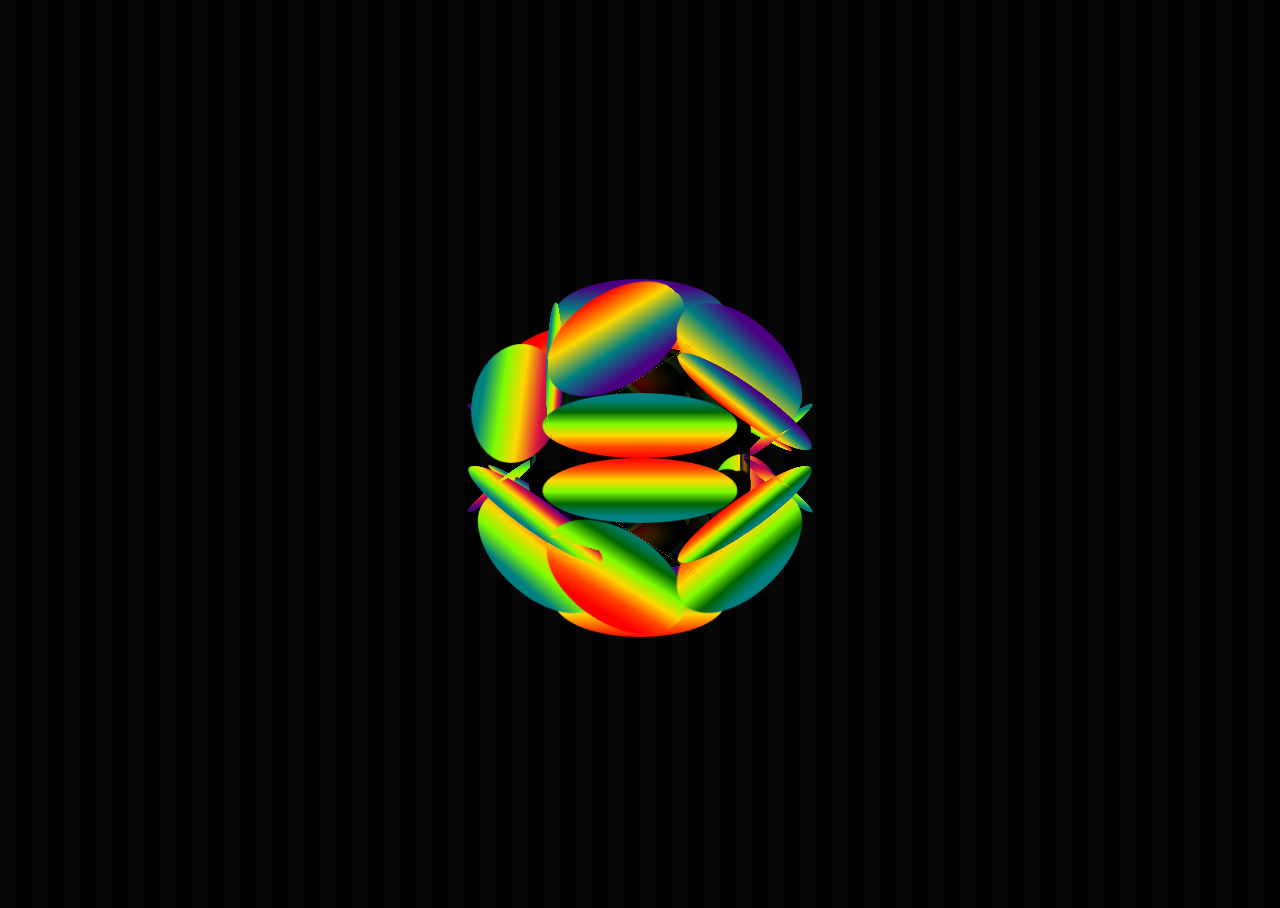
<file: Butterflies/index.html>
<!DOCTYPE html>
<html lang="en">
<head>
    <meta charset="UTF-8">
    <meta http-equiv="X-UA-Compatible" content="IE=edge">
    <meta name="viewport" content="width=device-width, initial-scale=1.0">
    <title>Butterflies</title>
    <style>
    BODY {
	 perspective: 1000px;
	 perspective-origin: center center;
	 overflow: hidden;
	 font-size: 14px;
	 background: #000;
	 background-image: linear-gradient(to right, rgba(255, 255, 255, .026) 50%, transparent 40%);
	 background-size: 2rem 100%;
}
 .container {
	 width: 15em;
	 height: 15em;
	 transform-style: preserve-3d;
	 animation: rotate 15s infinite linear;
}
 .cube {
	 position: absolute;
	 width: 15em;
	 height: 15em;
	 transform-style: preserve-3d;
}
 .cube--2 {
	 transform: rotateX(135deg) rotateY(135deg);
}
 .cube--3 {
	 transform: rotateX(135deg) rotateZ(135deg);
}
 .side {
	 position: absolute;
	 width: 15em;
	 height: 15em;
	 transform-style: preserve-3d;
}
 .spot {
	 position: absolute;
	 top: 0;
	 right: 0;
	 bottom: 0;
	 left: 0;
	 margin: auto;
	 width: 45%;
	 height: 45%;
	 box-shadow: 0 0 35px 25px black inset;
	 border-radius: 60%;
	 transform-style: preserve-3d;
}  /* gb */
 .spot::before,.spot::after {
	 content: "";
	 display:block;
	 position: absolute;
	 top: 50%;
	 left: 50%;
	 margin-top: -3em;
	 margin-left: -6em;
	 width: 12em;
	 height: 6em;
	 box-sizing: border-box;
     mask-size: contain;
	 mask-repeat: no-repeat;
	 mask-position: center bottom;
	 animation: wing 0.8s infinite;
}
 .spot::before {
	 transform: rotateX(-50deg) translateY(-50%);
	 color: gold;
     border-radius: 60%;
}
 .spot::after {
	 transform: rotateX(-130deg) translateY(-50%);
	 color: teal;
     border-radius: 50%;
}
 .spot--top::before, .spot--top::after {
	 background: linear-gradient(to bottom, indigo 10%, teal, gold, red);
	 animation-delay: -0.1166666667s;

}
 .spot--bottom::before, .spot--bottom::after {
	 background: linear-gradient(to top, indigo 10%, teal, gold, red);
	 animation-delay: -0.2333333333s;
    
}
 .spot--left::before, .spot--left::after {
	 background: linear-gradient(to bottom, indigo 10%, crimson, gold, lawngreen, teal);
	 animation-delay: -0.35s;
}  /* gb */
 .spot--right::before, .spot--right::after {
	 background: linear-gradient(to top, indigo, crimson, gold, lawngreen, teal 90%);
	 animation-delay: -0.4666666667s;
}
 .spot--back::before, .spot--back::after {
	 background: linear-gradient(to top, teal, darkgreen, lawngreen, gold, orangered, red 90%);
	 animation-delay: -0.5833333333s;
}
 .spot--front::before, .spot--front::after {
	 background: linear-gradient(to bottom, teal 10%, darkgreen, lawngreen, gold, orangered, red);
	 animation-delay: -0.7s;
}
 .side--back {
	 transform: translateZ(-7.5em) rotateY(180deg);
}
 .side--left {
	 transform: translateX(-7.5em) rotateY(-90deg);
}
 .side--right {
	 transform: translateX(7.5em) rotateY(90deg);
}
 .side--top {
	 transform: translateY(-7.5em) rotateX(90deg);
}
 .side--bottom {
	 transform: translateY(7.5em) rotateX(-90deg);
}
 .side--front {
	 transform: translateZ(7.5em);
}
 @keyframes rotate {
	 100% {
		 transform: rotateX(360deg) rotateY(720deg) rotateZ(360deg);
	}
}
 @keyframes wing {
	 50% {
		 transform: rotateX(-90deg) translateY(-50%);
	}
}
 @keyframes bg-size {
	 0% {
		 background-size: 100% 100%;
		 background-position: 0 50%;
	}
	 50% {
		 background-size: 100% 200%;
		 background-position: 0 0%;
	}
	 100% {
		 background-size: 100% 100%;
		 background-position: 0 50%;
	}
}
 HTML, BODY {
	 height: 100%;
}
 BODY {
	 display: flex;
	 justify-content: center;
	 align-items: center;
}

 
    </style>
</head>
<body>
    <div class="container">
        <div class="cube cube--1">
            <div class="side side--back">
                <div class="spot spot--back"></div>
            </div>
            <div class="side side--left">
                <div class="spot spot--left"></div>
            </div>
            <div class="side side--right">
                <div class="spot spot--right"></div>
            </div>
            <div class="side side--top">
                <div class="spot spot--top"></div>
            </div>
            <div class="side side--bottom">
                <div class="spot spot--bottom"></div>
            </div>
            <div class="side side--front">
                <div class="spot spot--front"></div>
            </div>
        </div>
        
        <div class="cube cube--2">
            <div class="side side--back">
                <div class="spot spot--back"></div>
            </div>
            <div class="side side--left">
                <div class="spot spot--left"></div>
            </div>
            <div class="side side--right">
                <div class="spot spot--right"></div>
            </div>
            <div class="side side--top">
                <div class="spot spot--top"></div>
            </div>
            <div class="side side--bottom">
                <div class="spot spot--bottom"></div>
            </div>
            <div class="side side--front">
                <div class="spot spot--front"></div>
            </div>
        </div>
        
        <div class="cube cube--3">
            <div class="side side--back">
                <div class="spot spot--back"></div>
            </div>
            <div class="side side--left">
                <div class="spot spot--left"></div>
            </div>
            <div class="side side--right">
                <div class="spot spot--right"></div>
            </div>
            <div class="side side--top">
                <div class="spot spot--top"></div>
            </div>
            <div class="side side--bottom">
                <div class="spot spot--bottom"></div>
            </div>
            <div class="side side--front">
                <div class="spot spot--front"></div>
            </div>
        </div>
    </div>


</body>
</html>
</file>
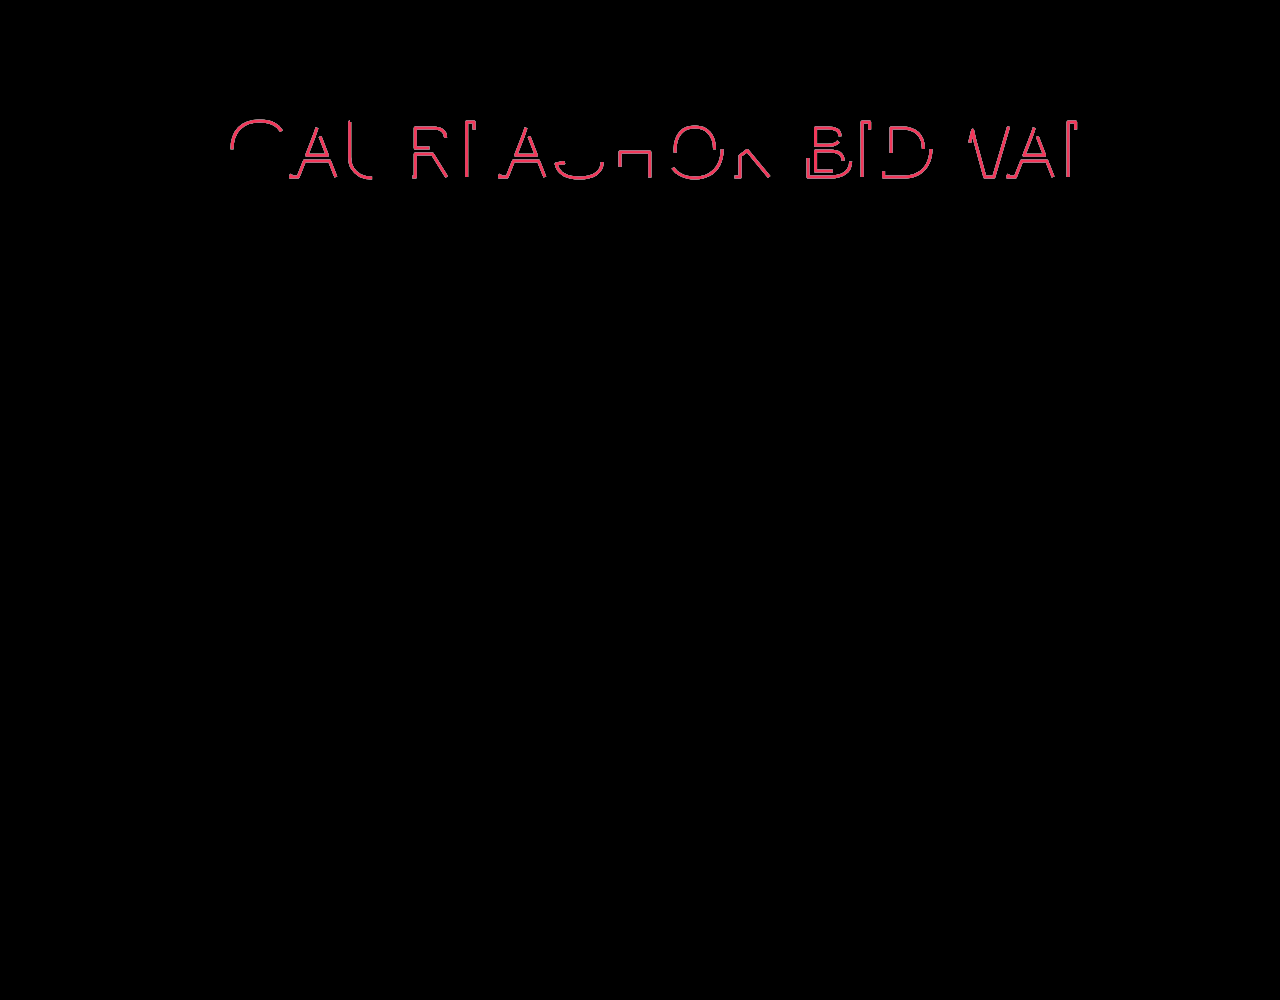
<file: My name/index.html>
<!DOCTYPE html>
<html lang="en" dir="ltr">
<head>
    <title>Digital Clock practice with glowing effect |GB </title>
    <style>
       *{
        margin: 0;
        padding: 0;
        font-family: 'Poppins',sans-serif;
       }
       html,body{
        display:grid;
        height : 100%;
        place-items:initial;
        background-color: #000;
       }
      

        /* gb */

        @import url(https://fonts.googleapis.com/css?family=Open+Sans:800);
/* Main styles */
 .text {
	 fill: none;
	 stroke-width: 3;
	 stroke-linejoin: round;
	 stroke-dasharray: 70 330;
	 stroke-dashoffset: 0;
	 -webkit-animation: stroke 6s infinite linear;
	 animation: stroke 6s infinite linear;
}
 .text:nth-child(5n + 1) {
	 stroke: #f2385a;
	 -webkit-animation-delay: -1.2s;
	 animation-delay: -1.2s;
}
 .text:nth-child(5n + 2) {
	 stroke: #f5a503;
	 -webkit-animation-delay: -2.4s;
	 animation-delay: -2.4s;
}
 .text:nth-child(5n + 3) {
	 stroke: #e9f1df;
	 -webkit-animation-delay: -3.6s;
	 animation-delay: -3.6s;
}
 .text:nth-child(5n + 4) {
	 stroke: #56d9cd;
	 -webkit-animation-delay: -4.8s;
	 animation-delay: -4.8s;
}
 .text:nth-child(5n + 5) {
	 stroke: #3aa1bf;
	 -webkit-animation-delay: -6s;
	 animation-delay: -6s;
}
 @-webkit-keyframes stroke {
	 100% {
		 stroke-dashoffset: -400;
	}
}
 @keyframes stroke {
	 100% {
		 stroke-dashoffset: -400;
	}
}
/* Other styles */

 #b {
	 /* background: #7b0808; */
	 background-size: 0.2em 100%;
	 font: 5em Open Sans, Impact;
	 text-transform: uppercase;
	 margin: 100px 0px 0px 100px;
     /* border: 1px solid yellow; */
}
 svg {
	 position: absolute;
	 width: 100%;
	 height: 100%;
}
 
    </style>
</head>
<body>
    

    <div id="b" >
    <svg >
    <!-- <svg viewbox="0 0 800 300" > -->
        <!-- Symbol-->
        <symbol id="s-text">
          <text text-anchor="start" x="10%" y="5%" dy=".40em">Gauri Ashok Bidwai</text>
        </symbol>
        <!-- Duplicate symbols-->
        <use class="text" xlink:href="#s-text"></use>
        <use class="text" xlink:href="#s-text"></use>
        <use class="text" xlink:href="#s-text"></use>
        <use class="text" xlink:href="#s-text"></use>
        <use class="text" xlink:href="#s-text"></use>
       
      </svg>
    </div>
</body>

</html>
</file>
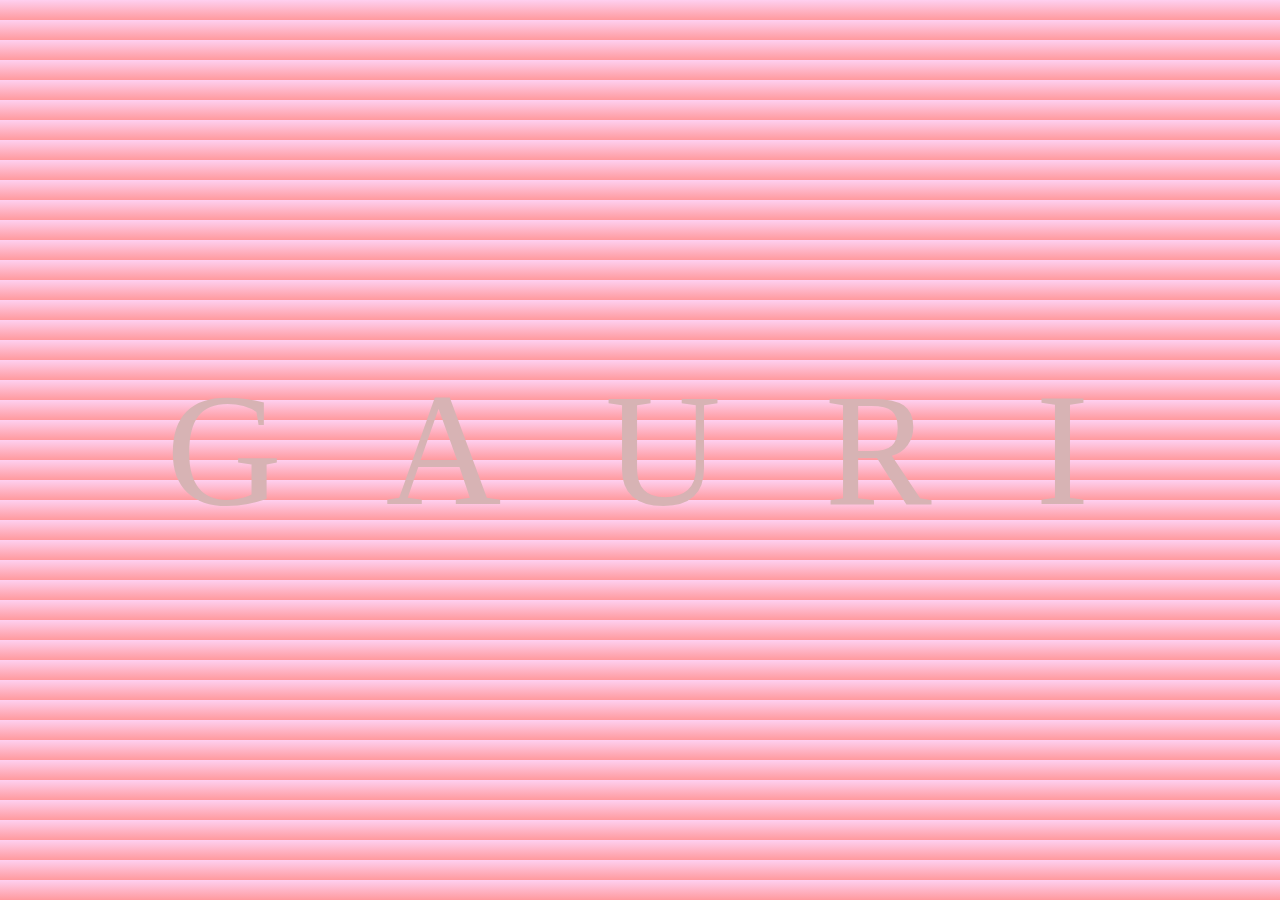
<file: Name/index.html>
<!DOCTYPE html>
<html lang="en">
<head>
    <meta charset="UTF-8">
    <meta name="viewport" content="width=device-width, initial-scale=1.0">
    <meta http-equiv="X-UA-Compatible" content="ie=edge">
   
    <title>GAURI ANIMATION</title>
<style type="text/css">
body
{ height: 0vh;
    margin:10px;
  background-image: linear-gradient(to top, #ff9a9e 0%, #fecfef 99%, #fecfef 99%);
}

h1
{
    margin:0;
    padding:0;
    position: absolute;
    top: 50%;
    transform: translateY(-50%);
    width:99%;
    text-align: center;
    /* color: #ff9a9e(112, 107, 112, 0.79); */
    /* color: linear-gradient(to top, #e49fa1 0%, #fecfef 99%, #fecfef 100%); */
    color: #d7b3b4; 
    font-size:10em;
   font-family: Algerian;
   letter-spacing: 0.2em;
   font-weight: 500;
}
h1 span
{
    display: inline-block;
    animation:animate 2s linear infinite;
}
@keyframes animate
{
    0%
    {
        opacity: 0;
        transform: rotateY(90deg);
        filter: blur(2px);
    }
    100%
    {
        opacity: 1;
        transform: rotateY(0deg);
        filter: blur(0)

    }
}


</style>
</head>
<body>
     <video src="#" autoplay muted style="height:min-content; width:100%; border-radius: 50%;"></video>
     <!-- your video file her -->
        <h1>  
            <span>G</span>
            <span>A</span>
            <span>U</span>
            <span>R</span>
            <span>I</span> 
        </h1>
   
</body>
</html>
</file>
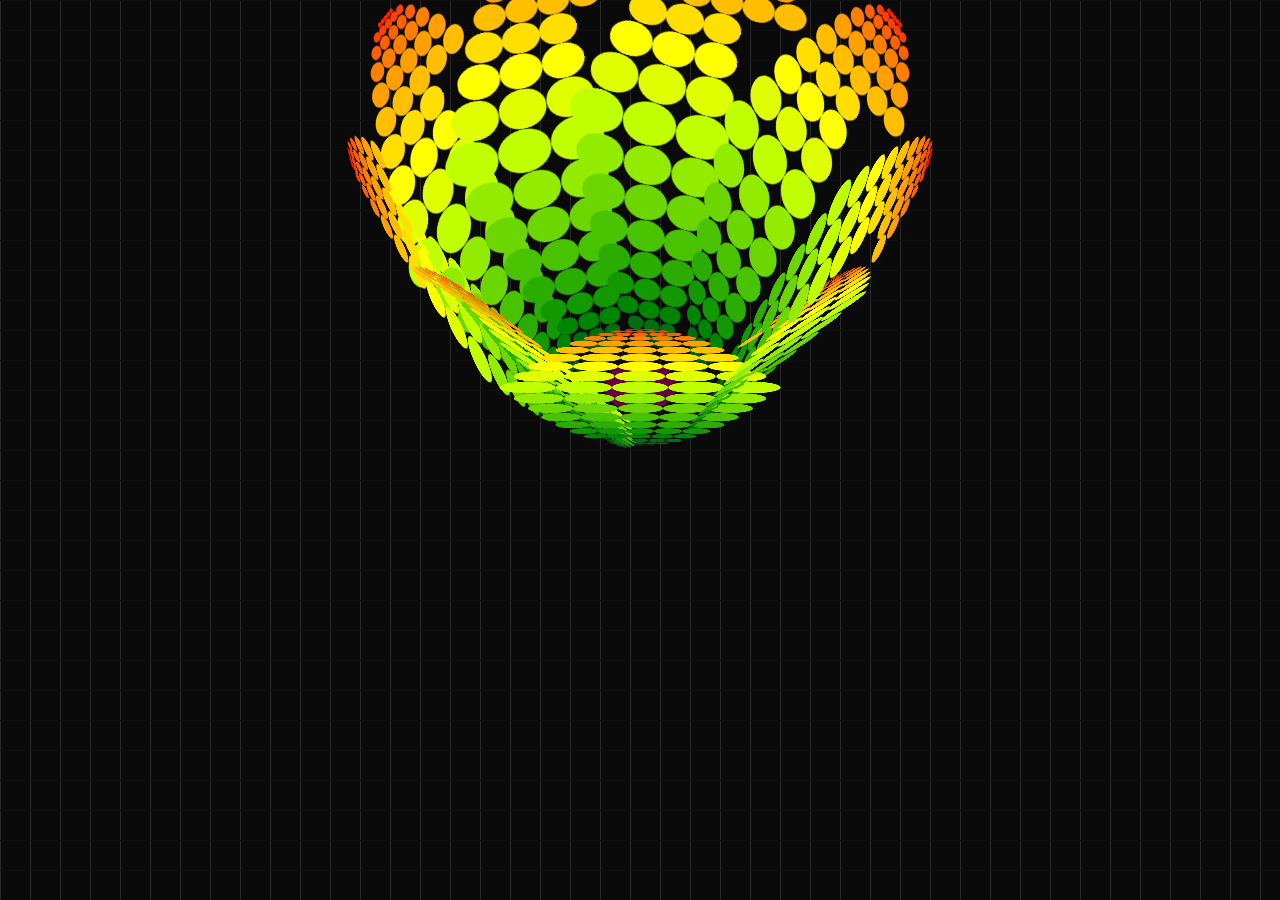
<file: nine petals/index.html>
<!DOCTYPE html>
<html lang="en">
<head>
    <meta charset="UTF-8">
    <meta http-equiv="X-UA-Compatible" content="IE=edge">
    <meta name="viewport" content="width=device-width, initial-scale=1.0">
    <title>Nine petals</title>
    <style>
       HTML, BODY {
	 height: 90%;
	 overflow: hidden;
}
 BODY {
	 background: #0a0a0a;
	 background-image: linear-gradient(#0f0f0f 1px, transparent 1px), linear-gradient(to right, #2a2a2a 1px, transparent 1px);
	 background-size: 3.3333333333vmin 3.3333333333vmin;
}
 .wrapper {
	 position: absolute;
	 top: 0;
	 right: 0;
	 bottom: 0;
	 left: 0;
	 margin: auto;
	 width: 10vmin;
	 height: 10vmin;
	 font-size: 10vmin;
	 transform: rotateX(-45deg);
	 transform-style: preserve-3d;
     /* border: 2px solid gray; */
     margin-top: 200px;
}
 .flower {
	 width: 10vmin;
	 height: 10vmin;
	 animation: rotate-flower 10s linear infinite;
	 transform-style: preserve-3d;
     /* border: 2px solid yellow; */
     margin-top: 200px;
}
 .flower:before {
	 content: '';
	 display: block;
	 position: absolute;
	 width: 80%;
	 height: 80%;
	 top: 0;
	 right: 0;
	 bottom: 0;
	 left: 0;
	 margin: auto;
     /* margin:10px; */
	 /* background: #260; */
     /* gb */
     background: rgb(102, 0, 66);
	 border-radius: 50%;
	 transform: rotateX(90deg);
	 animation: rotate-hue 5s infinite;
}
 .petal {
	 position: absolute;
	 z-index: 20;
	 bottom: 80%;
	 left: -10vmin;
	 transform-style: preserve-3d;
	 transform-origin: bottom;
}
 .box {
	 width: 30vmin;
	 transform-style: preserve-3d;
	 transform-origin: bottom;
	 animation: rotate-box 12s infinite;
}
 .shape {
	 width: 0.5em;
	 height: 0.4em;
	 margin: auto;
	 background: currentColor;
	 box-shadow: 0.5em 0 0 0, 1em 0 0 0, -1em 0 0 0, -0.5em 0 0 0;
	 border-radius: 50%;
	 animation: rotate-hue 5s infinite;
}
 @keyframes rotate-box {
	 0% {
		 transform: rotateX(3.5deg);
	}
	 15% {
		 transform: rotateX(3.5deg);
	}
	 50% {
		 transform: rotateX(-7deg);
	}
	 80% {
		 transform: rotateX(-7deg);
	}
	 100% {
		 transform: rotateX(3.5deg);
	}
}
 @keyframes rotate-flower {
	 100% {
		 transform: rotateY(360deg);
	}
}
 @keyframes rotate-hue {
	 100% {
		 filter: hue-rotate(360deg);
	}
}
  
    </style>
</head>
<body>
    <div class="wrapper">
        <div class="flower"></div>
    </div>
</body>
<script>
    console.clear();

var doc = document;
var flower = doc.querySelector('.flower');


var petalPartMarkup = '<div class="box"> \
                    <div class="shape"></div> \
                </div>';

var maxParts = 20;
var maxPetalsDef = 9;
var maxPetals = maxPetalsDef;

var partsFontStepDef = 25 / maxParts;
var partsFontStep = partsFontStepDef;
var huetStep = 150 / maxParts;

createFlower ();

function createFlower () {
    
        var angle = 360 / maxPetals;
    
    for (var i = 0; i < maxPetals; i++) {
        var petal = createPetal(); 
        var currAngle = angle * i + 'deg';
        var transform = 'transform: rotateY(' + currAngle + ') rotateX(-30deg) translateZ(9vmin)';
        
        petal.setAttribute( 'style',transform);
        
        flower.appendChild( petal );
    }
}

function createPetal () {
    
    var box = createBox ( null, 0);
    
    var petal = doc.createElement('div');
    petal.classList.add('petal');
    
    for (var i = 1; i <= maxParts; i++) {
        newBox = createBox ( box, i );        
        box = newBox;
    } 
    
    petal.appendChild( box );

    return petal;
}

function createBox ( box, pos ) {
    
    var fontSize = partsFontStep * ( maxParts - pos ) + 'vmin';
    var half = maxParts / 2;
    
    var bright = '50';
    
    if ( pos < half + 1 ) {
        fontSize = partsFontStep * pos + 'vmin';
    }
    else {
        bright = 10 + 40 / half * ( maxParts - pos );
    }
    
    var color = 'hsl(' + huetStep * pos + ', 100%, ' + bright + '%)';
    
    // 1. Add shape
    var newShape = doc.createElement('div');
    newShape.classList.add( 'shape' );

    // 2. Create wrapper .box
    var newBox = doc.createElement('div');
    newBox.classList.add('box');  
    
    var boxStyle = [
        'color: ' + color,
        'font-size: ' + fontSize
    ].join(';');
    newBox.setAttribute('style', boxStyle);

    // 3. Add old box to new box
    if ( box ) {
        newBox.appendChild( box );
    }
    
    // 4. Add shape to new box
    newBox.appendChild( newShape );

    
    return newBox;
}

function out ( content ) {
    console.log( content );
}
</script>
</html>
</file>
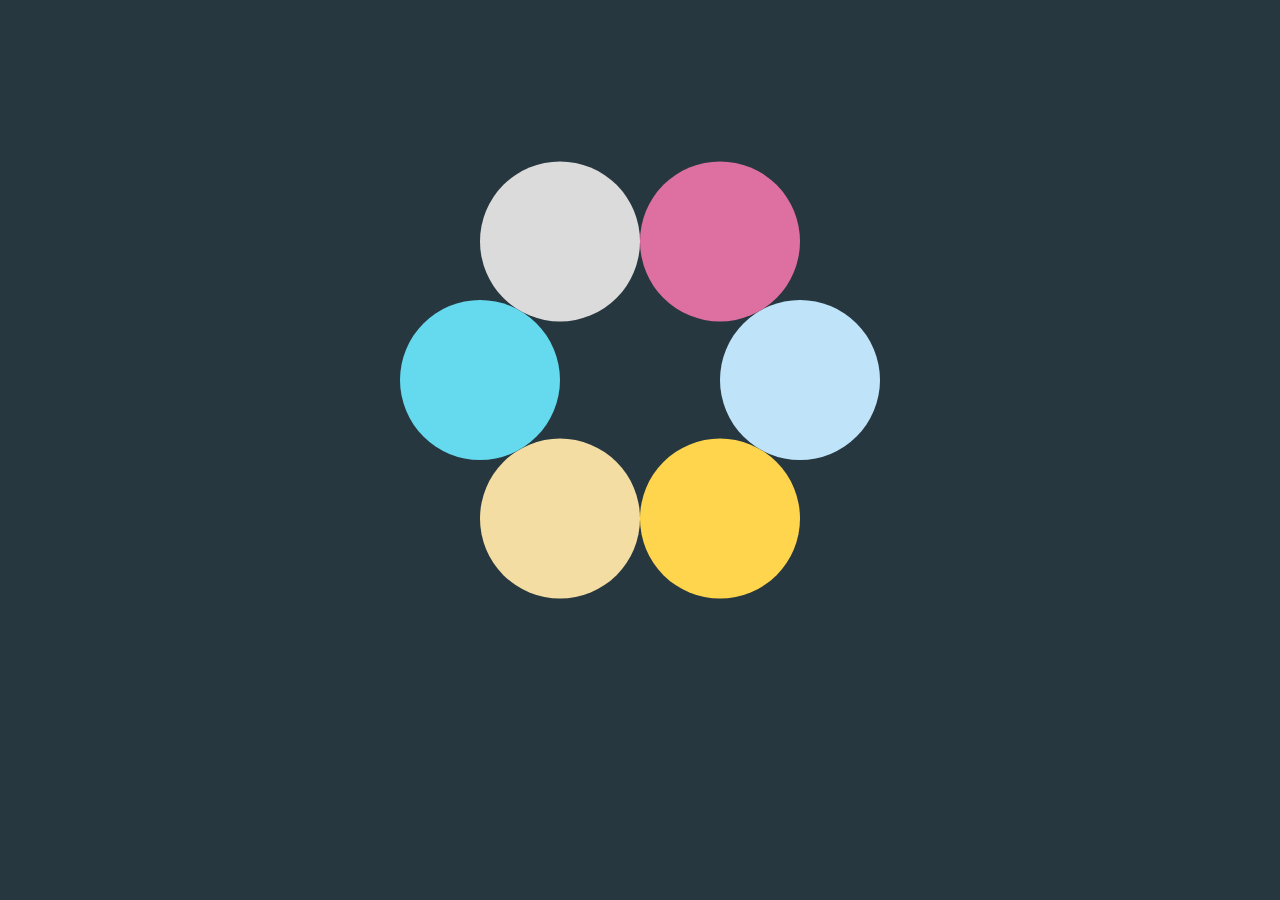
<file: Rotating circle/index.html>
<!DOCTYPE html>
<html lang="en">
<head>
    <meta charset="UTF-8">
    <meta http-equiv="X-UA-Compatible" content="IE=edge">
    <meta name="viewport" content="width=device-width, initial-scale=1.0">
    <link rel="stylesheet" href="./index.css">
    <title>Rotating Circle</title>
	<!-- /* gb */ -->
</head>
<body>
    <div class="flower_box">
		<div class="flower">
			<div class="petals"></div>
			<div class="petals"></div>
			<div class="petals"></div>
			<div class="petals"></div>
			<div class="petals"></div>
      <div class="petals"></div>
		</div>
		<div id="pistil"></div>
	</div>
</body>
</html>
</file>
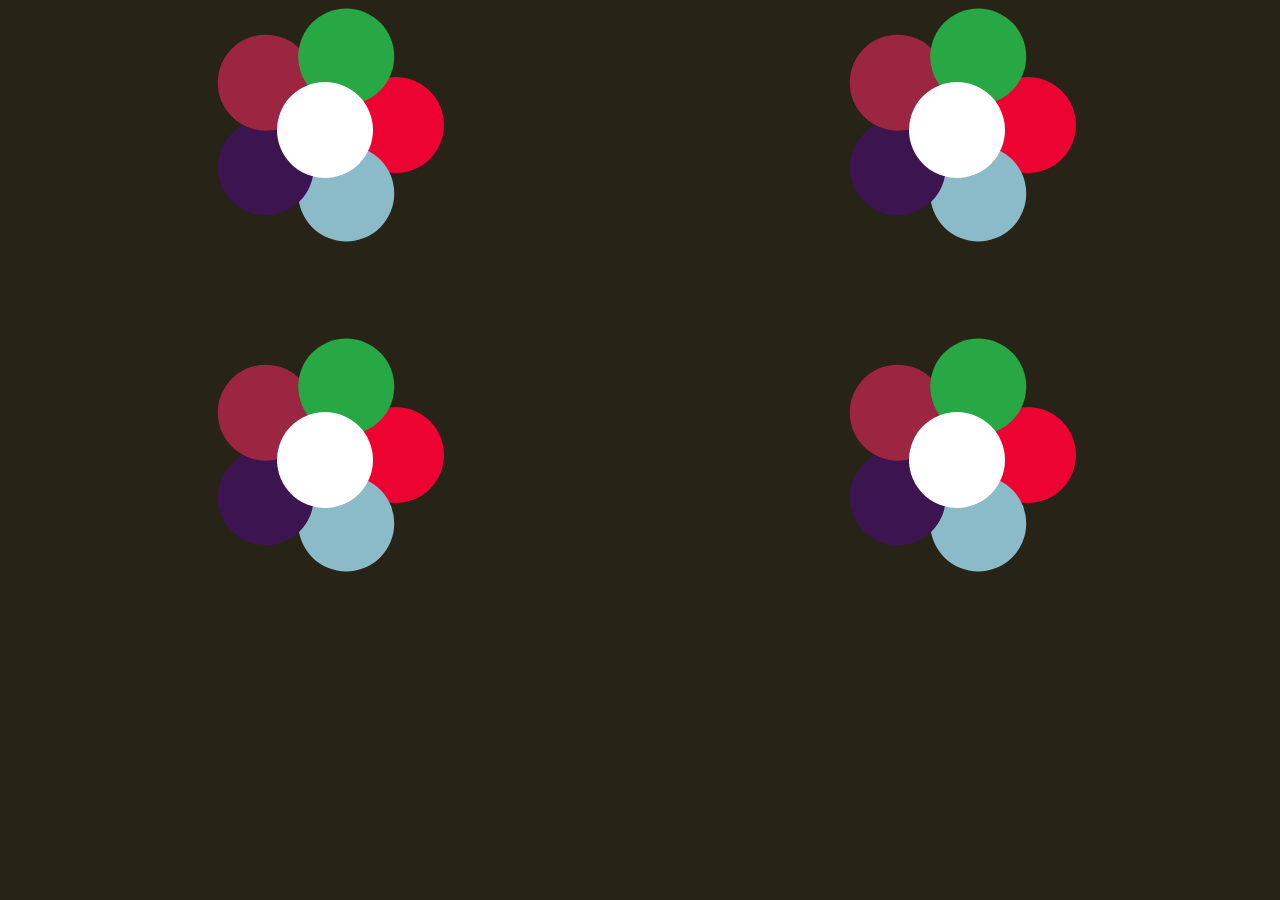
<file: Rotating flower/index.html>
<!DOCTYPE html>
<html lang="en">
<head>
    <meta charset="UTF-8">
    <meta http-equiv="X-UA-Compatible" content="IE=edge">
    <meta name="viewport" content="width=device-width, initial-scale=1.0">
	
    <title>Rotating Flower</title>
    <link rel="stylesheet" type="text/css" href="./style.css">
</head>
<body>
	<div class="aadve">
    <div class="flower_box">
		<div class="flower">
			<div class="petals"></div>
			<div class="petals"></div>
			<div class="petals"></div>
			<div class="petals"></div>
			<div class="petals"></div>
		</div>
		<div id="pistil"></div>
	</div>

	<div class="flower_box">
		<div class="flower">
			<div class="petals"></div>
			<div class="petals"></div>
			<div class="petals"></div>
			<div class="petals"></div>
			<div class="petals"></div>
		</div>
		<div id="cristal"></div>
	</div>
</div>

<div class="aadve">
    <div class="flower_box">
		<div class="flower">
			<div class="petals"></div>
			<div class="petals"></div>
			<div class="petals"></div>
			<div class="petals"></div>
			<div class="petals"></div>
		</div>
		<div id="pistil2"></div>
	</div>

	<div class="flower_box">
		<div class="flower">
			<div class="petals"></div>
			<div class="petals"></div>
			<div class="petals"></div>
			<div class="petals"></div>
			<div class="petals"></div>
		</div>
		<div id="cristal2"></div>
	</div>
</div>
</body>
</html>
</file>
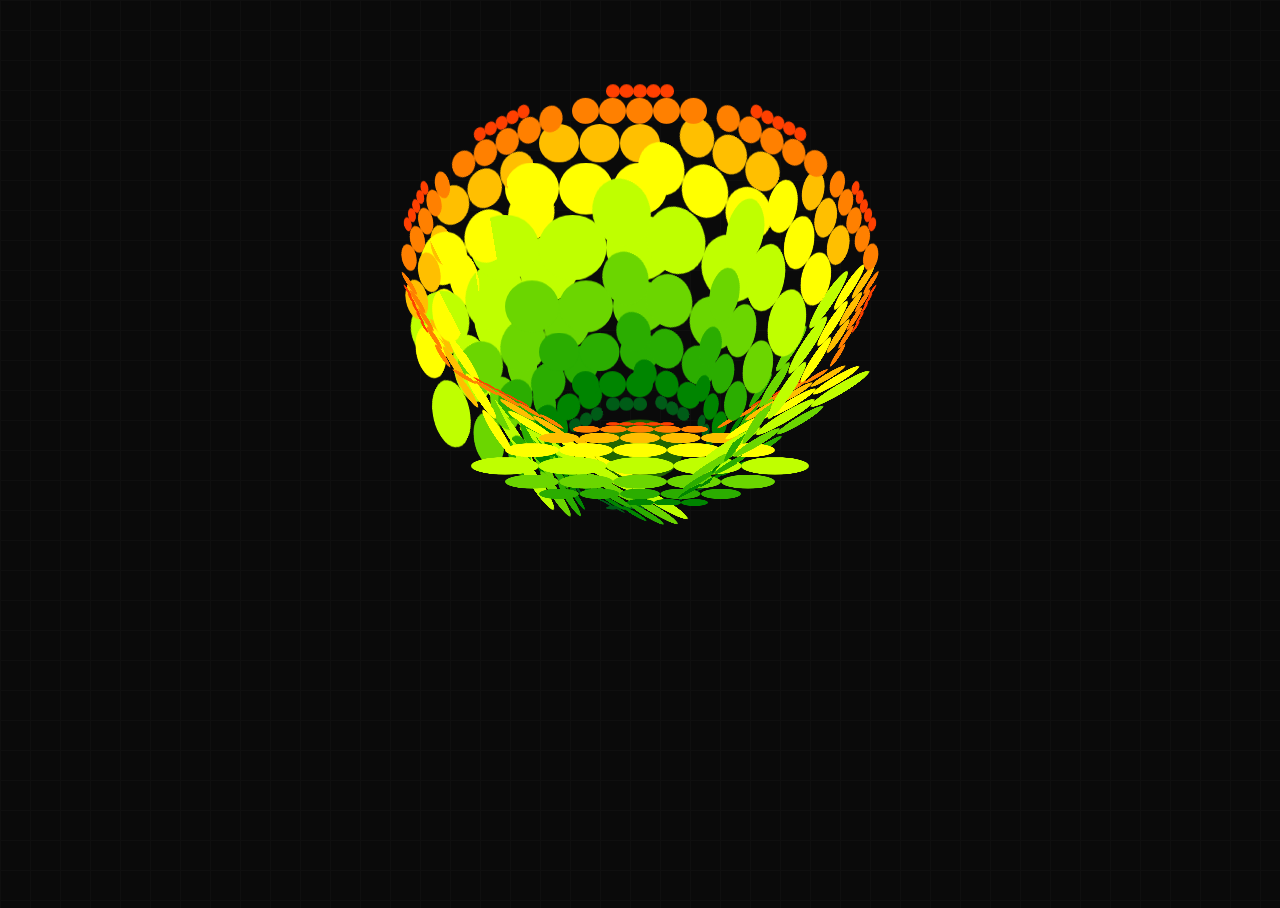
<file: small_flower/index.html>
<!DOCTYPE html>
<html lang="en">
<head>
    <meta charset="UTF-8">
    <meta http-equiv="X-UA-Compatible" content="IE=edge">
    <meta name="viewport" content="width=device-width, initial-scale=1.0">
    <title>flower
    </title>

    <style>

HTML, BODY {
	 height: 100%;
	 overflow: hidden;
}
 BODY {
	 background: #0a0a0a;
	 background-image: linear-gradient(#0f0f0f 1px, transparent 1px), linear-gradient(to right, #0f0f0f 1px, transparent 1px);
	 background-size: 3.3333333333vmin 3.3333333333vmin;
}
/* gb */
 .wrapper {
	 position: absolute;
	 top: 0;
	 right: 0;
	 bottom: 0;
	 left: 0;
	 margin: auto;
	 width: 10vmin;
	 height: 10vmin;
	 font-size: 10vmin;
	 transform: rotateX(-45deg);
	 transform-style: preserve-3d;
}
 .flower {
	 width: 10vmin;
	 height: 10vmin;
	 animation: rotate-flower 10s linear infinite;
	 transform-style: preserve-3d;
}
 .flower:before {
	 content: '';
	 display: block;
	 position: absolute;
	 width: 95%;
	 height: 95%;
	 top: 0;
	 right: 0;
	 bottom: 0;
	 left: 0;
	 margin: auto;
	 background: #260;
	 border-radius: 50%;
	 transform: rotateX(90deg);
	 animation: rotate-hue 5s infinite;
}
 .petal {
	 position: absolute;
	 z-index: 20;
	 bottom: 80%;
	 left: -10vmin;
	 transform-style: preserve-3d;
	 transform-origin: bottom;
}
 .box {
	 width: 30vmin;
	 transform-style: preserve-3d;
	 transform-origin: bottom;
	 animation: rotate-box 12s infinite;
}
 .shape {
	 width: 0.5em;
	 height: 0.5em;
	 margin: auto;
	 background: currentColor;
	 box-shadow: 0.5em 0 0 0, 1em 0 0 0, -1em 0 0 0, -0.5em 0 0 0;
	 border-radius: 50%;
	 animation: rotate-hue 5s infinite;
}
 @keyframes rotate-box {
	 0% {
		 transform: rotateX(3.5deg);
	}
	 15% {
		 transform: rotateX(3.5deg);
	}
	 50% {
		 transform: rotateX(-7deg);
	}
	 80% {
		 transform: rotateX(-7deg);
	}
	 100% {
		 transform: rotateX(3.5deg);
	}
}
 @keyframes rotate-flower {
	 100% {
		 transform: rotateY(360deg);
	}
}
 @keyframes rotate-hue {
	 100% {
		 filter: hue-rotate(360deg);
	}
}
 

    </style>
</head>
<body>
    <div class="wrapper">
        <div class="flower"></div>
    </div>
</body>
</html>
<script>
    console.clear();

var doc = document;
var flower = doc.querySelector('.flower');
var petalPartMarkup = '<div class="box"> \
                    <div class="shape"></div> \
                </div>';

var maxParts = 10;
var maxPetalsDef = 10;
var maxPetals = maxPetalsDef;

var partsFontStepDef = 30 / maxParts;
var partsFontStep = partsFontStepDef;
var huetStep = 150 / maxParts;

createFlower ();

function createFlower () {
    
        var angle = 360 / maxPetals;
    
    for (var i = 0; i < maxPetals; i++) {
        var petal = createPetal(); 
        var currAngle = angle * i + 'deg';
        var transform = 'transform: rotateY(' + currAngle + ') rotateX(-30deg) translateZ(9vmin)';
        
        petal.setAttribute( 'style',transform);
        
        flower.appendChild( petal );
    }
}

function createPetal () {
    
    var box = createBox ( null, 0);
    
    var petal = doc.createElement('div');
    petal.classList.add('petal');
    
    for (var i = 1; i <= maxParts; i++) {
        newBox = createBox ( box, i );        
        box = newBox;
    } 
    
    petal.appendChild( box );

    return petal;
}

function createBox ( box, pos ) {
    
    var fontSize = partsFontStep * ( maxParts - pos ) + 'vmin';
    var half = maxParts / 2;
    
    var bright = '50';
    
    if ( pos < half + 1 ) {
        fontSize = partsFontStep * pos + 'vmin';
    }
    else {
        bright = 10 + 40 / half * ( maxParts - pos );
    }
    
    var color = 'hsl(' + huetStep * pos + ', 100%, ' + bright + '%)';
    
    // 1. Add shape
    var newShape = doc.createElement('div');
    newShape.classList.add( 'shape' );

    // 2. Create wrapper .box
    var newBox = doc.createElement('div');
    newBox.classList.add('box');  
    
    var boxStyle = [
        'color: ' + color,
        'font-size: ' + fontSize
    ].join(';');
    newBox.setAttribute('style', boxStyle);

    // 3. Add old box to new box
    if ( box ) {
        newBox.appendChild( box );
    }
    
    // 4. Add shape to new box
    newBox.appendChild( newShape );

    
    return newBox;
}

function out ( content ) {
    console.log( content );
}
</script>
</file>
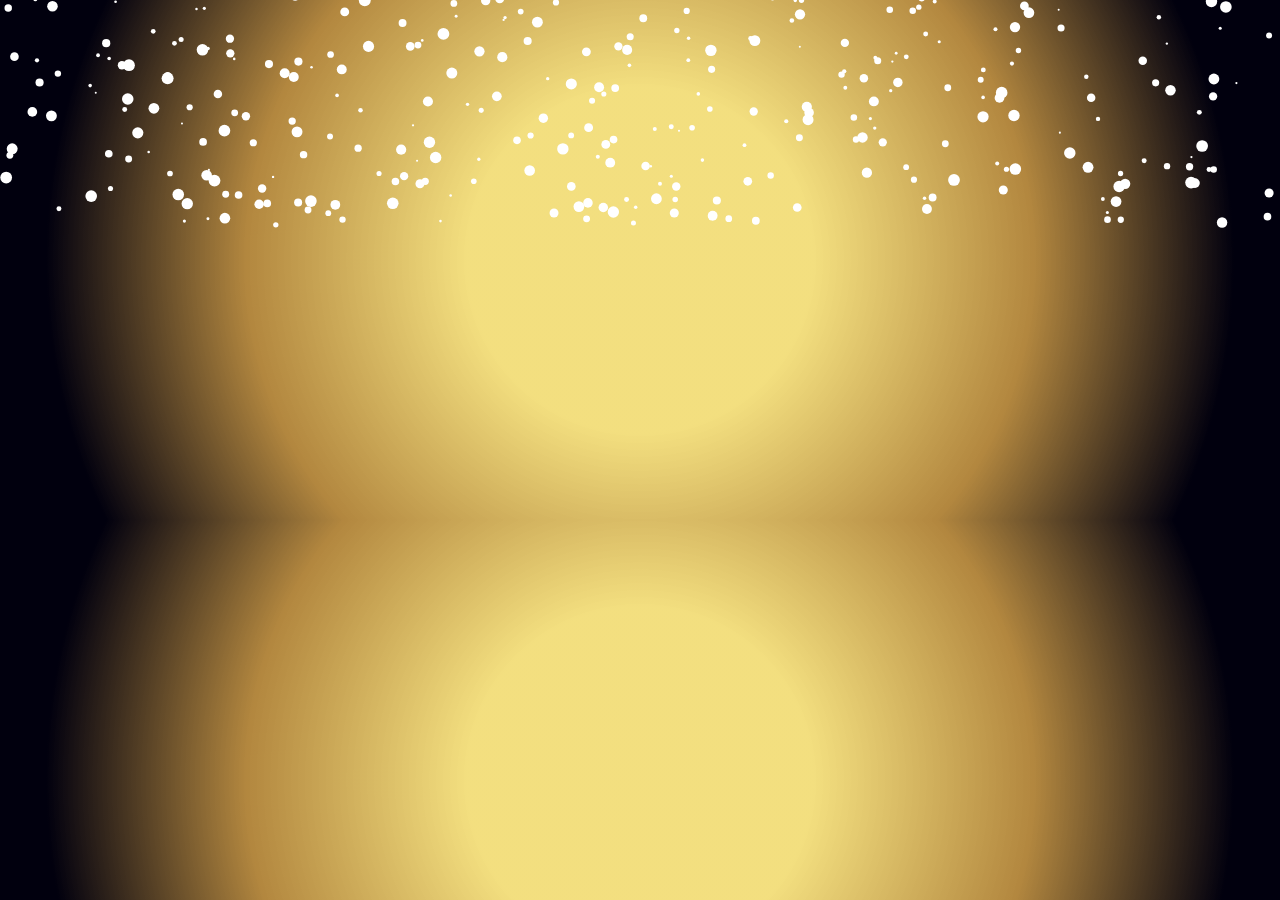
<file: snow fall/index.html>
<!DOCTYPE html>
<html lang="en">
<head>
    <meta charset="UTF-8">
    <meta http-equiv="X-UA-Compatible" content="IE=edge">
    <meta name="viewport" content="width=device-width, initial-scale=1.0">
    <title>snow fall by Gauri</title>
    <style>
        body {

background: rgb(238,210,76);
background: radial-gradient(circle, rgba(238,210,76,0.7147233893557423) 25%, rgba(164,112,26,0.8407738095238095) 57%, rgba(1,0,14,1) 86%);

/* background: rgb(156, 186, 235);
background: radial-gradient(circle, rgba(93,147,232,0.6474964985994398) 21%, rgba(18,42,93,0.8939950980392157) 41%, rgba(0,1,11,1) 86%); */
}


#snowfall {
  position: fixed;
  top: 0;
  left: 0;
  width: 100%;
  height: 100%;
}

    </style>
</head>
<body>
 
    <canvas id="snowfall"></canvas>

    <!-- <audio controls autoplay loop>
      <source src="https://open.spotify.com/track/7DgCNOlbXKlF7GNjumLc9W?si=40a33eb92abb4fd5" type="audio/ogg">
    </audio> -->

    <audio id="myAudio" autoplay loop>
      <source src="./Dil ibadat instrumental.mp3" type="audio/mpeg">
     
    </audio>
    
    <canvas id="myCanvas" width="500" height="500" style="color: aliceblue;"> 
    
    </canvas>

    
    <script>

      const canvas = document.getElementById('snowfall');
      const ctx = canvas.getContext('2d');
      
      canvas.width = window.innerWidth;
      canvas.height = window.innerHeight;
      
      
      const audio = document.getElementById("myAudio");
            
          
            // Play the audio when canvas is clicked and stop when double clicked 
            canvas.addEventListener("click", function() {
              audio.play();
            });

            canvas.addEventListener("dblclick", function() {
              audio.pause();
            });
      
      let snowflakes = [];
      
      function Snowflake() {
        this.x = Math.random() * canvas.width;
        this.y = -50;
        this.radius = Math.random() * 5 + 1;
        this.speed = Math.random() * 5 + 1;
        this.wind = (Math.random() - 0.5) * 0.5;
      }
      
      Snowflake.prototype.update = function() {
        this.x += this.wind;
        this.y += this.speed;
        if (this.y > canvas.height) {
          this.y = -50;
          this.x = Math.random() * canvas.width;
        }
      }
      
      Snowflake.prototype.draw = function() {
        ctx.beginPath();
        ctx.arc(this.x, this.y, this.radius, 0, Math.PI * 2);
        ctx.fillStyle = "white";
        ctx.fill();
      }
      
      function createSnowflakes() {
        for (let i = 0; i < 300; i++) {
          snowflakes.push(new Snowflake());
        }
      }
      
      function animate() {
        requestAnimationFrame(animate);
        ctx.clearRect(0, 0, canvas.width, canvas.height);
        for (let i = 0; i < snowflakes.length; i++) {
          snowflakes[i].update();
          snowflakes[i].draw();
        }
      }
      
      createSnowflakes();
      animate();
      
      
      
      
      
      </script>
   
    
</body>
</html>
</file>
<file: Rotating circle/index.css>
@-moz-keyframes spin {
    100% {
        -moz-transform: rotate(360deg);
   }
}
@-webkit-keyframes spin {
    100% {
        -webkit-transform: rotate(360deg);
   }
}
@keyframes spin {
    100% {
        -webkit-transform: rotate(360deg);
        transform: rotate(360deg);
   }
}
body {
    background-color: #27373f;
}
.flower {
    position: relative;
    width: 10em;
    height: 10em;
    border-radius: 50%;
    padding: 0;
    -webkit-animation: spin 4s linear infinite;
    -moz-animation: spin 4s linear infinite;
    animation: spin 4s linear infinite;
}
.flower > * {
    display: block;
    position: absolute;
    top: 50%;
    left: 50%;
    margin: -5em;
    width: 10em;
    height: 10em;
    border-radius: 50%;
}
.flower > *:nth-of-type(1) {
    transform: rotate(0deg) translate(10em) rotate(0deg);
}
.flower > *:nth-of-type(2) {
    transform: rotate(60deg) translate(10em) rotate(-60deg);
}
.flower > *:nth-of-type(3) {
    transform: rotate(120deg) translate(10em) rotate(-120deg);
}  /* gb */
.flower > *:nth-of-type(4) {
    transform: rotate(180deg) translate(10em) rotate(-180deg);
}
.flower > *:nth-of-type(5) {
    transform: rotate(240deg) translate(10em) rotate(-240deg);
}
.flower > *:nth-of-type(6) {
    transform: rotate(300deg) translate(10em) rotate(-300deg);
}
.flower > *:nth-of-type(1) {
    background-color: #bfe4fa;
}
.flower > *:nth-of-type(2) {
    background-color: #ffd54e;
}
.flower > *:nth-of-type(3) {
    background-color: #f3dda3;
}
.flower > *:nth-of-type(4) {
    background-color: #65d9ee;
}
.flower > *:nth-of-type(5) {
    background-color: #dbdbdb;
}
.flower > *:nth-of-type(6) {
    background-color: #de6fa1;
}
.flower_box {
    width: 10em;

    margin: 300px auto 200px auto;
}
#pistil {
    position: relative;
    width: 10em;
    height: 10em;
    background-color: #fff f;
    border-radius: 50%;
    top: -160px;
    left: -3px;
}
</file>
<file: Rotating flower/style.css>
@-moz-keyframes spin {
    100% {
        -moz-transform: rotate(360deg);
   }
}
@-webkit-keyframes spin {
    100% {
        -webkit-transform: rotate(360deg);
   }
}
@keyframes spin {
    100% {
        -webkit-transform: rotate(360deg);
        transform: rotate(360deg);
   }
}
body {
    background-color: #272317;
}
.flower {
    position: relative;
    width: 9em;
    height: 9em;
    border-radius: 50%;
    padding: 0;
    -webkit-animation: spin 4s linear infinite;
    -moz-animation: spin 4s linear infinite;
    animation: spin 4s linear infinite;
}
.flower > * {
    display: block;
    position: absolute;
    top: 50%;
    left: 50%;
    margin: -3em;
    width: 6em;
    height: 6em;
    border-radius: 50%;
}
.flower > *:nth-of-type(1) {
    transform: rotate(0deg) translate(4.5em) rotate(0deg);
}
.flower > *:nth-of-type(2) {
    transform: rotate(72deg) translate(4.5em) rotate(-72deg);
}
.flower > *:nth-of-type(3) {
    transform: rotate(144deg) translate(4.5em) rotate(-144deg);
}
.flower > *:nth-of-type(4) {
    transform: rotate(216deg) translate(4.5em) rotate(-216deg);
}
.flower > *:nth-of-type(5) {
    transform: rotate(288deg) translate(4.5em) rotate(-288deg);
}
.flower > *:nth-of-type(1) {
    background-color: #ed0331;
}
.flower > *:nth-of-type(2) {
    background-color: #8bbbc9;
}
.flower > *:nth-of-type(3) {
    background-color: #3c144f;
}
.flower > *:nth-of-type(4) {
    background-color: #9c2542;
}
.flower > *:nth-of-type(5) {
    background-color: #28a745;
}
.flower_box {
    width: 9em;
    margin: 45px auto;
}
#pistil {
    position: relative;
    width: 6em;
    height: 6em;
    background-color: #fff;
    border-radius: 50%;
    top: -115px;
    left: 25px;
}
#cristal{
    position: relative;
    width: 6em;
    height: 6em;
    background-color: #fff;
    border-radius: 50%;
    top: -115px;
    left: 25px;
}


/* ///////////////////////////////////////////// */

.aadve{
display: flex;
}


#pistil2{
    position: relative;
    width: 6em;
    height: 6em;
    background-color: #fff;
    border-radius: 50%;
    top: -115px;
    left: 25px;
}
#cristal2{
    position: relative;
    width: 6em;
    height: 6em;
    background-color: #fff;
    border-radius: 50%;
    top: -115px;
    left: 25px;
}
</file>
